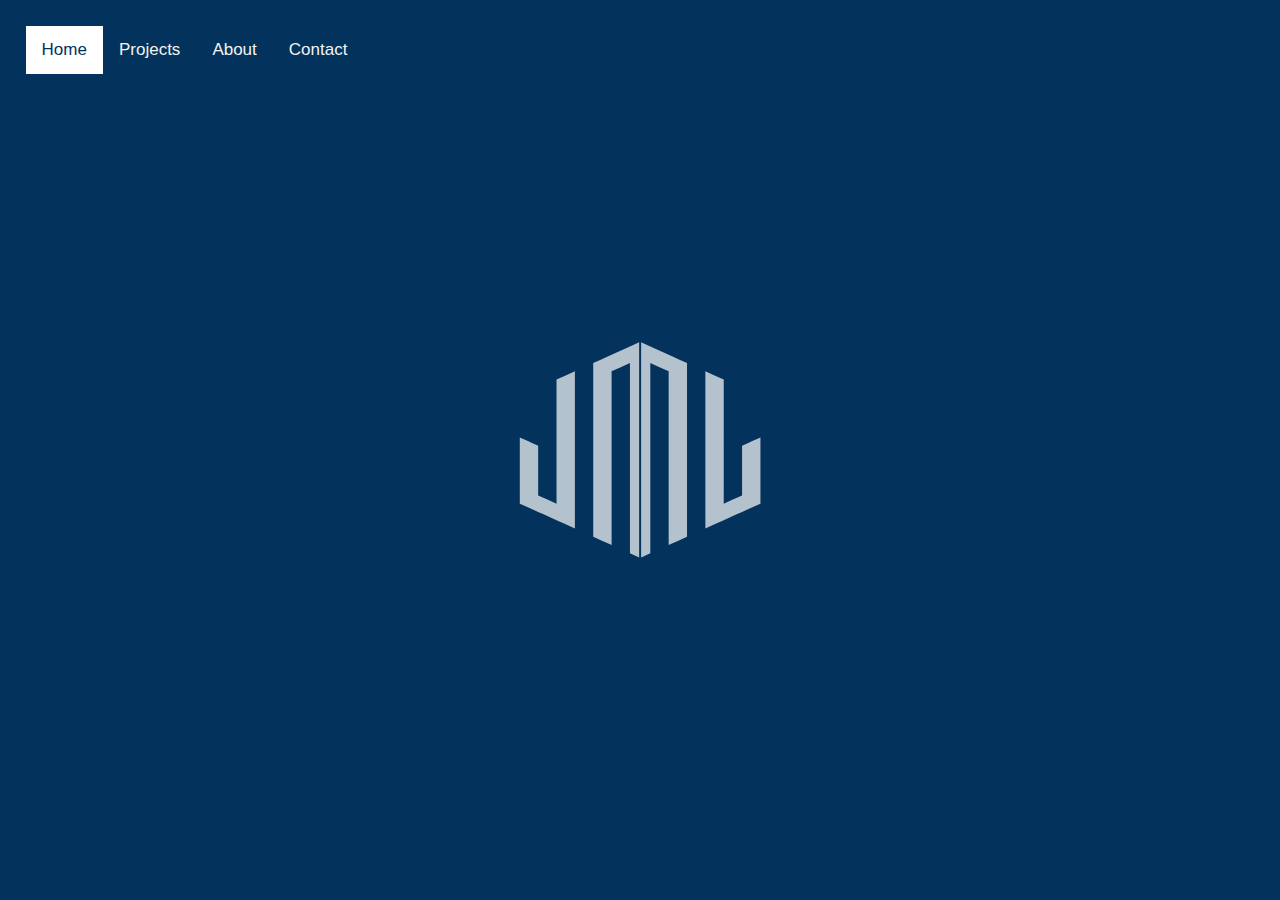
<file: index.html>
<!DOCTYPE html>
<html lang="en">
<head>


<meta charset="UTF-8">
<meta name="JML Portfolio Website" content="Portfolio">
<meta name="keywords" content="HTML, CSS, JavaScript">
<meta name="Jared Lueck" content="Jared Lueck">
<meta name="viewport" content="width=device-width, initial-scale=1.0">
<meta name="viewport" content="width=device-width, initial-scale=1">


<style>
body {
}

.topnav {
  overflow: hidden;
  background-color: #03335C;
}

.topnav a {
  float: left;
  color: #f2f2f2;
  text-align: center;
  padding: 14px 16px;
  text-decoration: none;
  font-size: 17px;
}

.topnav a:hover {
  background-color: #ddd;
  color: #03335C;
}

.topnav a.active {
  background-color: white;
  color: #03335C;

 

}


</style>

</head>

<div class="topnav">
  <a class="active" href="JMLWebsite.html">Home</a>
  <a href="Projects.html">Projects</a>
  <a href="About.html">About</a>
  <a href="Contact.html">Contact</a>
</div>
<div style="padding-left:16px">
</div>

<link rel="stylesheet" href="JML.css">

<img src="JML_LogoforWeb.svg" alt="JML_LogoforWeb">




</body>
</html>
</file>
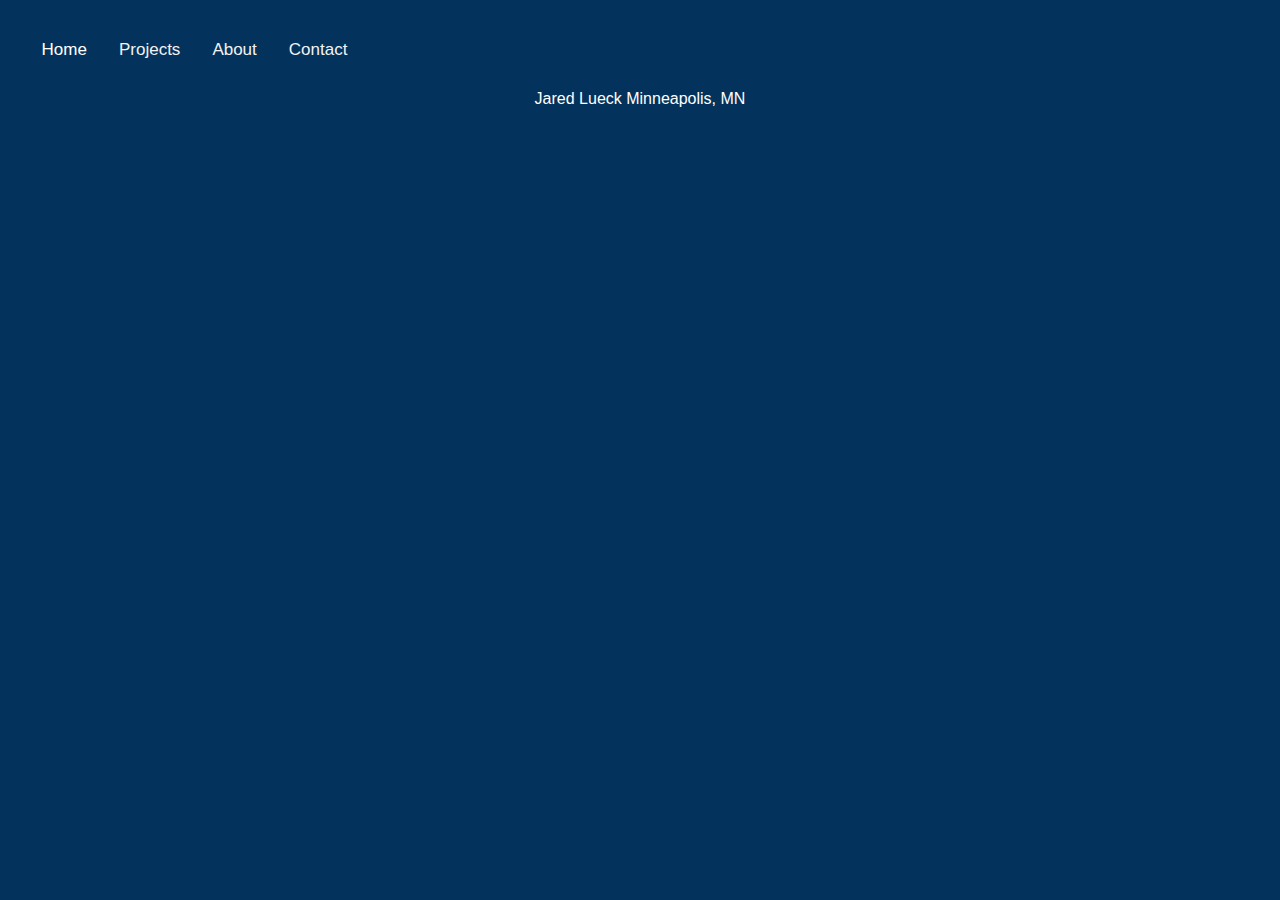
<file: About.html>
<!DOCTYPE html>
<html lang="en">
<head>

<meta charset="UTF-8">
<meta name="description" content="Free Web tutorials">
<meta name="keywords" content="HTML, CSS, JavaScript">
<meta name="author" content="John Doe">
<meta name="viewport" content="width=device-width, initial-scale=1.0">
<meta name="viewport" content="width=device-width, initial-scale=1">


<style>

  p {
    font-family: Helvetica;
    color: White;
    text-align: center;
}
  p1 {
    font-family: Helvetica;
    color: White; 
    text-align: right;
}

body {
}

.topnav {
  overflow: hidden;
  background-color: #03335C;
}

.topnav a {
  float: left;
  color: #f2f2f2;
  text-align: center;
  padding: 14px 16px;
  text-decoration: none;
  font-size: 17px;
}

.topnav a:hover {
  background-color: #ddd;
  color: #03335C;
}

.topnav a.active {
  background-color: #03335C;
  color: white;

 

}

</style>

</head>



<div class="topnav">
    <a class="active" href="JMLWebsite.html">Home</a>
    <a href="Projects.html">Projects</a>
    <a href="About.html">About</a>
    <a href="Contact.html">Contact</a>
</div>
<div style="padding-left:16px">
</div>

<link rel="stylesheet" href="JML.css">
<p>
  Jared Lueck
  Minneapolis, MN
</p>



</body>
</html>
</file>
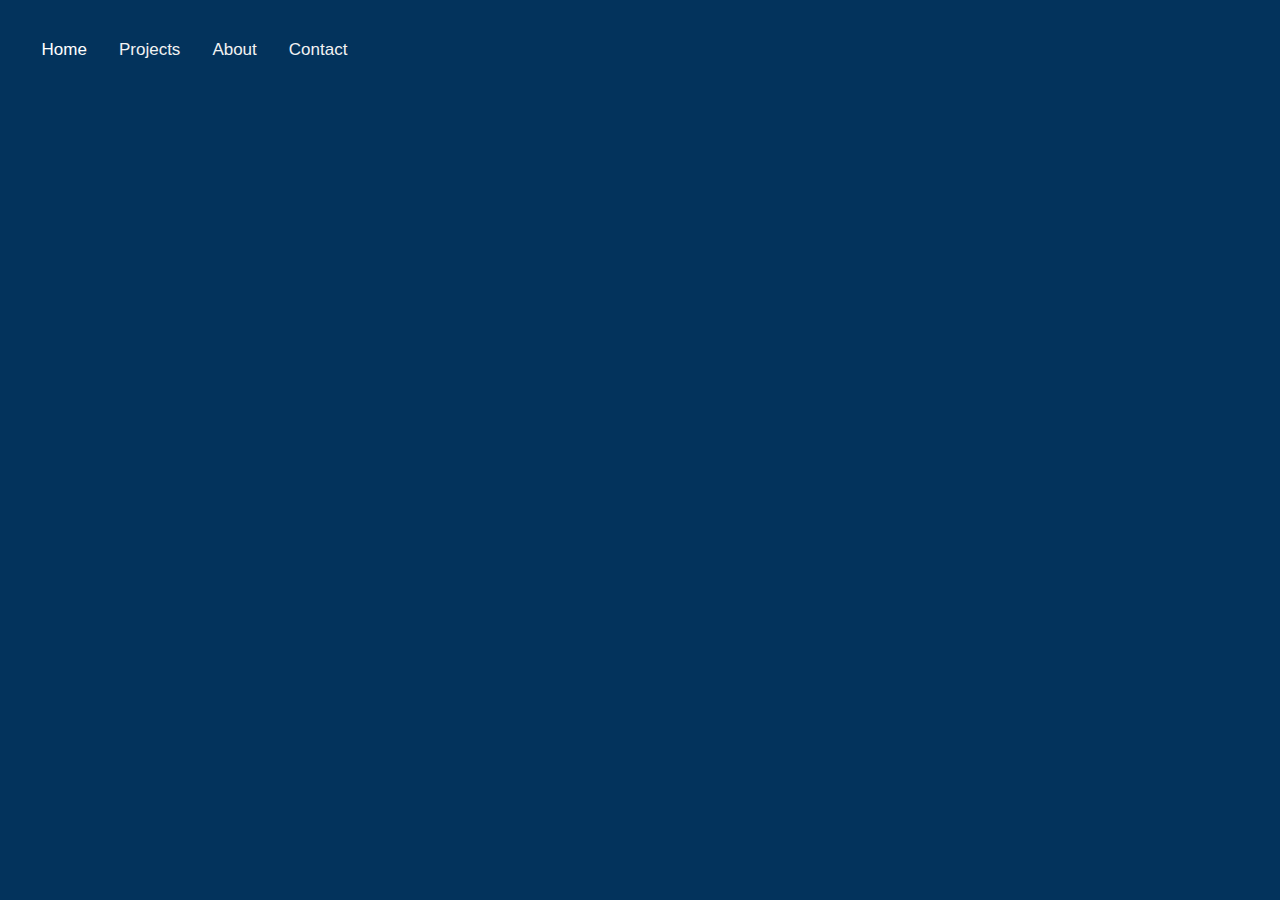
<file: Contact.html>
<!DOCTYPE html>
<html lang="en">
<head>

    <meta charset="UTF-8">
<meta name="description" content="Free Web tutorials">
<meta name="keywords" content="HTML, CSS, JavaScript">
<meta name="author" content="John Doe">
<meta name="viewport" content="width=device-width, initial-scale=1.0">
<meta name="viewport" content="width=device-width, initial-scale=1">
    

<style>
body {
}

.topnav {
  overflow: hidden;
  background-color: #03335C;
}

.topnav a {
  float: left;
  color: #f2f2f2;
  text-align: center;
  padding: 14px 16px;
  text-decoration: none;
  font-size: 17px;
}

.topnav a:hover {
  background-color: #ddd;
  color: #03335C;
}

.topnav a.active {
  background-color: #03335C;
  color: white;

 

}


</style>

</head>




<div class="topnav">
    <a class="active" href="JMLWebsite.html">Home</a>
    <a href="Projects.html">Projects</a>
    <a href="About.html">About</a>
    <a href="Contact.html">Contact</a>
</div>
<div style="padding-left:16px">
</div>

<link rel="stylesheet" href="JML.css">


</body>
</html>
</file>
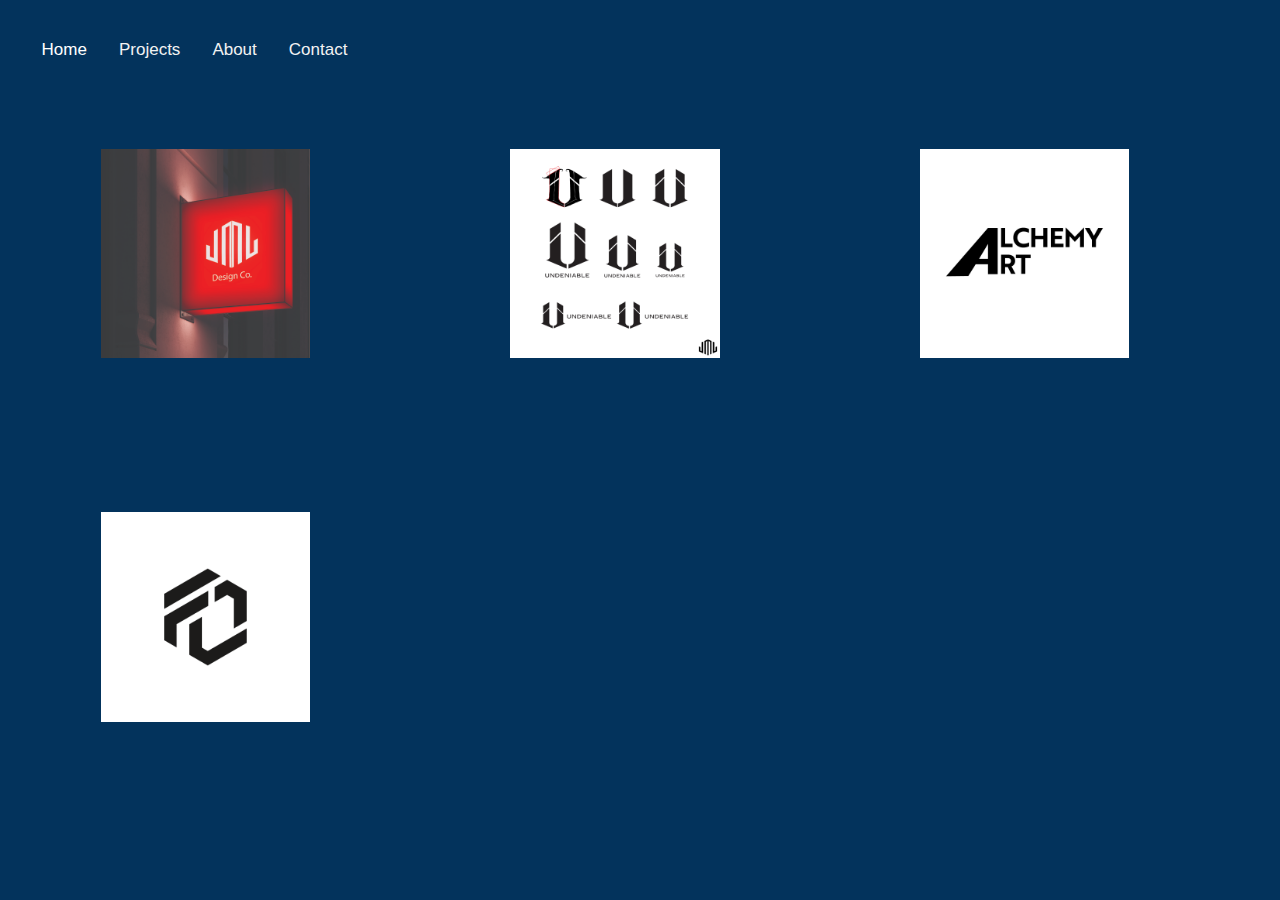
<file: Projects.html>
<!DOCTYPE html>
<html lang="en">

<head>

<meta charset="UTF-8">
<meta name="description" content="Free Web tutorials">
<meta name="keywords" content="HTML, CSS, JavaScript">
<meta name="author" content="John Doe">
<meta name="viewport" content="width=device-width, initial-scale=1.0">
<meta name="viewport" content="width=device-width, initial-scale=1">


<style>
body {
}



.topnav {
  overflow: hidden;
  background-color: #03335C;
}

.topnav a {
  float: left;
  color: #f2f2f2;
  text-align: center;
  padding: 14px 16px;
  text-decoration: none;
  font-size: 17px;
}

.topnav a:hover {
  background-color: #ddd;
  color: #03335C;
}

.topnav a.active {
  background-color: #03335C;
  color: white;
}

* {
  box-sizing: border-box;
}

.column {
  float: left;
  width: 33.33%;
  padding: 5px;
}


</style>

</head>

<div class="topnav">
    <a class="active" href="JMLWebsite.html">Home</a>
    <a href="Projects.html">Projects</a>
    <a href="About.html">About</a>
    <a href="Contact.html">Contact</a>
</div>
<div style="padding-left:16px">
</div>

<link rel="stylesheet" href="JML.css">

<div class="row">
  <div class="column">
    <img src="JMLLOgoOnSign.jpg" alt="JMLLOgoOnSign" style="width:75%">
  </div>
  <div class="column">
    <img src="UndeniableLogoCompsForSite.png" alt="UndeniableLogoCompsForSite" style="width:75%">
  </div>
  <div class="column">
    <img src="AlchemyArtLogoForWeb.png" alt="AlchemyArt" style="width:75%">
  </div>
</div>

<div class="row">
  <div class="column">
    <img src="FCLogoWeb.png" alt="FCLogoWeb" style="width:75%">
  </div>

  </div>


</body>
</html>
</file>
<file: JML.css>
body {
    background-color: #03335C;
    margin:2% ;
    font-family: Helvetica;
}
img { 
    padding: 45px; 
    margin: 25px; 
}
p {
    font-family: Helvetica;
    color: White;
}
p1 {
    font-family: Helvetica;
    color: White; 
}
</file>
